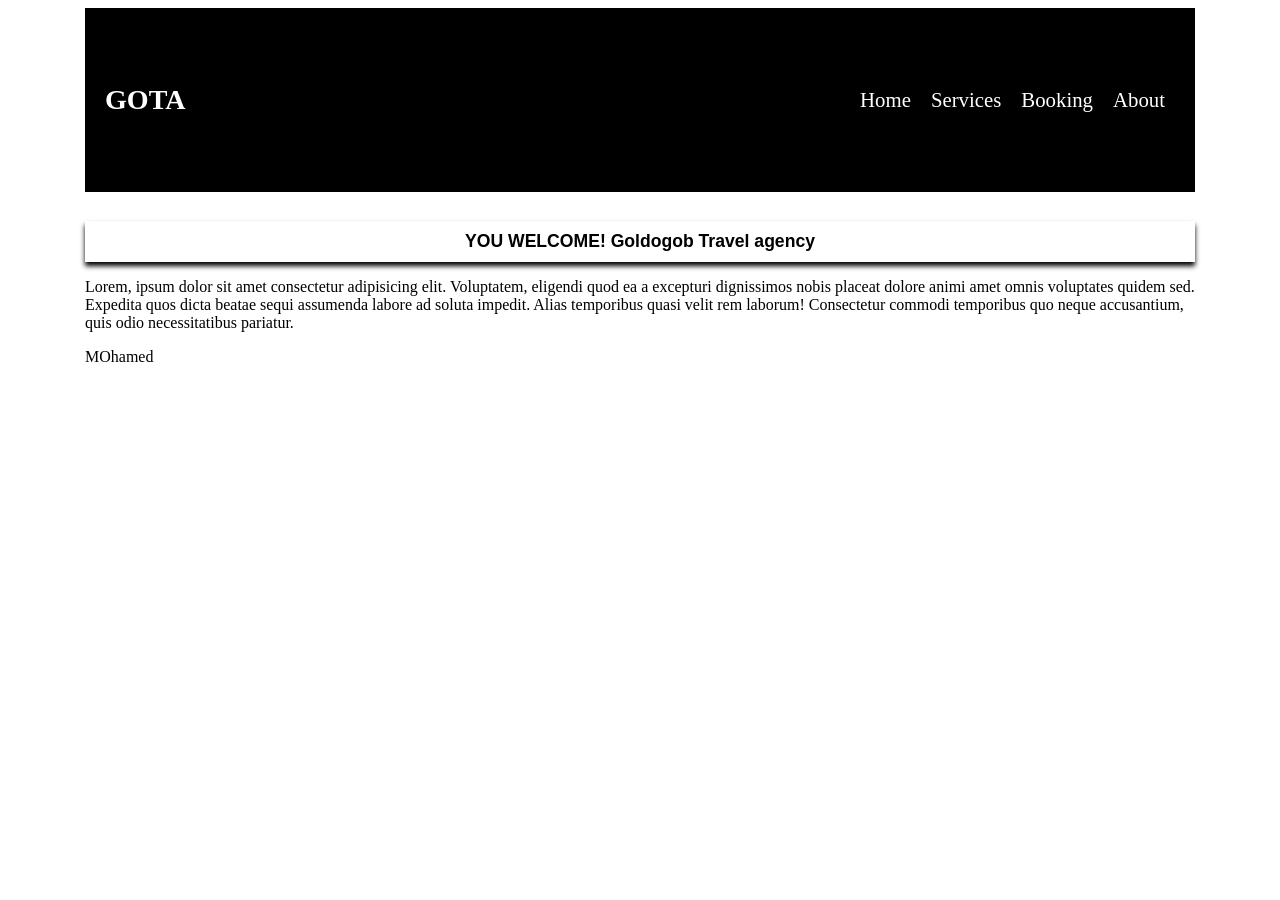
<file: index.html>
<!DOCTYPE html>
<html lang="en">
<head>
    <meta charset="UTF-8">
    <meta name="viewport" content="width=device-width, initial-scale=1.0">
    <title>Goldogob Travel agency</title>
 <link rel="stylesheet" href="travel home page.css">
</head>
<body>

        <div class="container">

        <nav class="navbar">

        <div class="gota">     
            <h3>GOTA</h3>
        </div>

            <ul class="nav-links">
                <li><a href="#">Home</a></li>
                <li><a href="#">Services</a></li>
                <li><a href="#">Booking</a></li>
                <li><a href="#">About</a></li>
            </ul>
        </nav>

        <h2 class="soo">YOU WELCOME! Goldogob Travel agency</h2>
        <div class="paragraph">
        
            <p>Lorem, ipsum dolor sit amet consectetur adipisicing elit. Voluptatem, eligendi quod ea a excepturi dignissimos nobis placeat dolore animi amet omnis voluptates quidem sed. Expedita quos dicta beatae sequi assumenda labore ad soluta impedit. Alias temporibus quasi velit rem laborum! Consectetur commodi temporibus quo neque accusantium, quis odio necessitatibus pariatur.</p>
        </div>

        <p>MOhamed</p>


               
    
    </div>
</body>
</html>
</file>
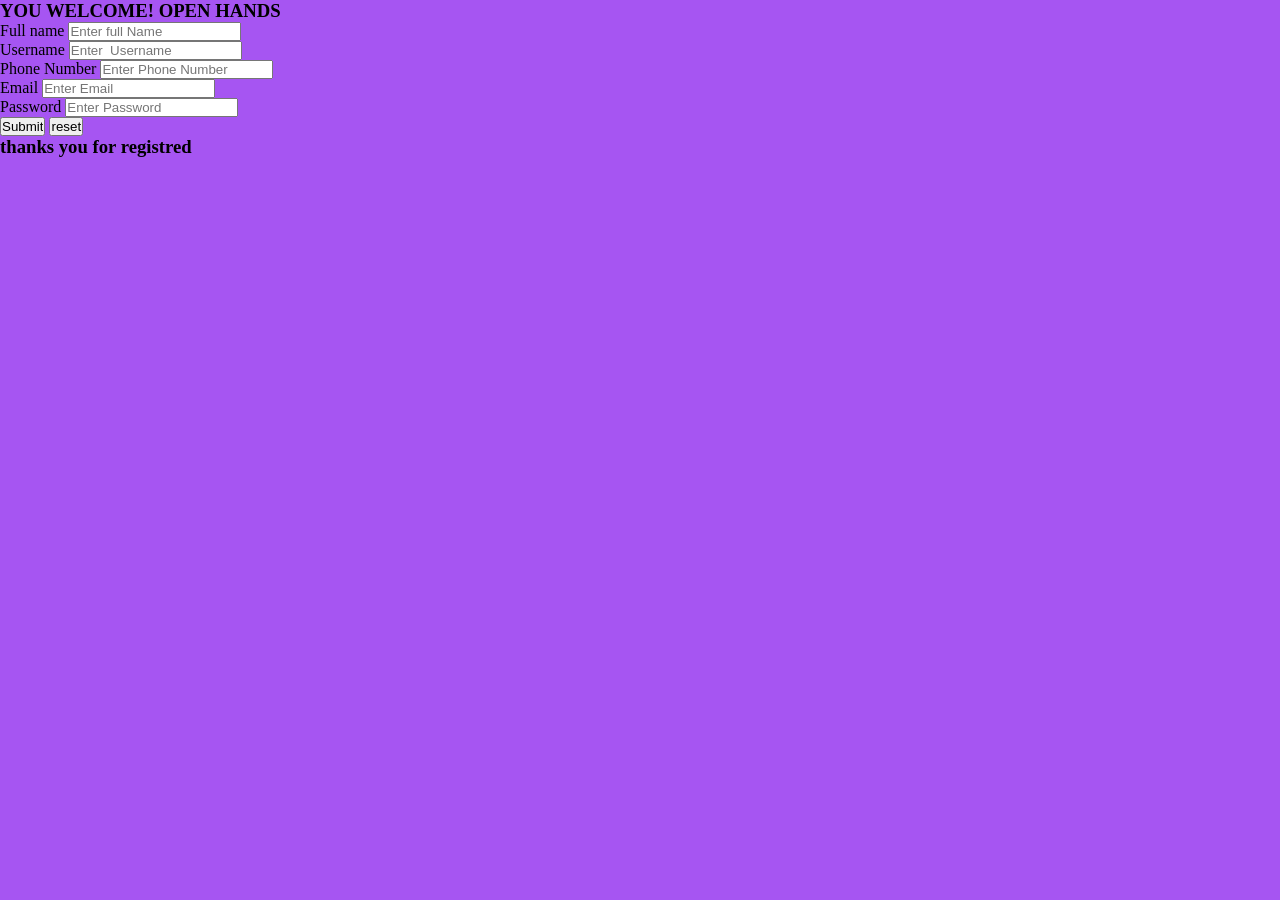
<file: Booking.html>
<!DOCTYPE html>
<html lang="en">
<head>
    <meta charset="UTF-8">
    <meta name="viewport" content="width=device-width, initial-scale=1.0">
    <title>BOOKING</title>
    <link rel="stylesheet" href="Booking.css">
</head>
<body>
        <div class="container">
            <div class="title"><H3>YOU WELCOME! OPEN HANDS</H3></div>

    <div class="form">

        <div class="infor">
        <label for="#">Full name</label>
        <input type="text" name="Full name"  placeholder="Enter full Name"  required>
        </div>

        <div class="infor">
        <label for="#">Username</label>
        <input type="text" name="Full name"  placeholder="Enter  Username"  required>
        </div>

        <div class="infor">
        <label for="#">Phone Number</label>
        <input type="number" name="Full name"  placeholder="Enter Phone Number"  required>
        </div>

        <div class="infor">
        <label for="#">Email</label>
        <input type="email" name="Full name"  placeholder="Enter Email"  required>
        </div>

        <div class="infor">
        <label for="#">Password</label>
        <input type="password" name="Full name"  placeholder="Enter Password"  required>
        </div>

        <div class="btn">
            <input type="button" value="Submit">
            <button>reset</button>
        </div>




        <h3>thanks you for registred</h3>

    </div>
    </div>
</div>
    
</body>
</html>
</file>
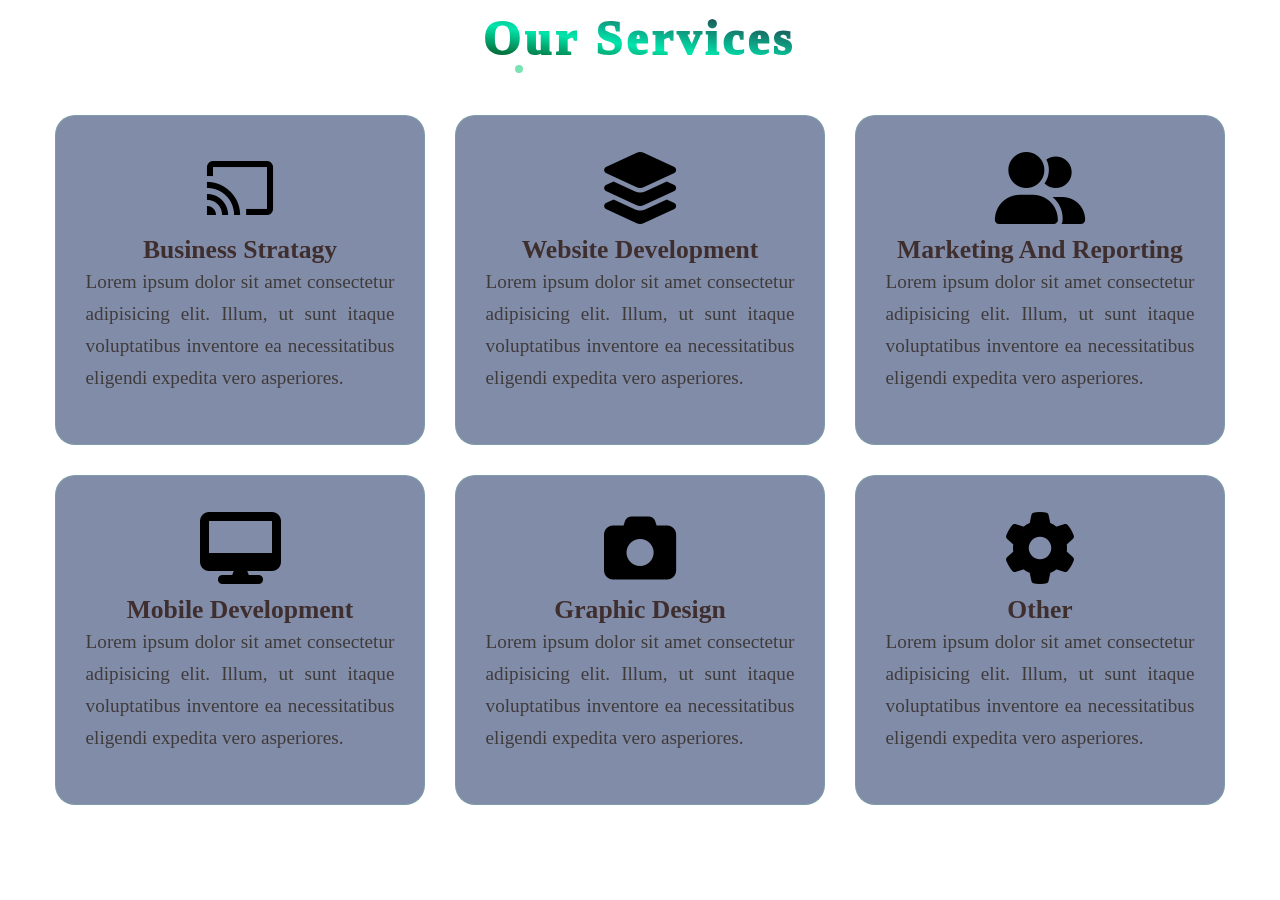
<file: services.html>
<!DOCTYPE html>
<html lang="en">
<head>
    <meta charset="UTF-8">
    <meta name="viewport" content="width=device-width, initial-scale=1.0">
    <title>Services</title>
    <link rel="stylesheet" href="services.css">
    <link rel="stylesheet" href="https://cdnjs.cloudflare.com/ajax/libs/font-awesome/6.7.2/css/all.min.css">
</head>
<body>

    <div class="container">
        <div class="service-wrapper">
            <div class="service">
                <h1>Our Services <span></span></h1>
                <div class="cards">
                    <div class="card">
                        <i class="fa-brands fa-chromecast"></i>
                        <h2>Business Stratagy</h2>
                        <p>Lorem ipsum dolor sit amet consectetur adipisicing elit. Illum, ut sunt itaque voluptatibus inventore ea necessitatibus eligendi expedita vero asperiores.</p>
                    </div>

                    <div class="card">
                        <i class="fa-solid fa-layer-group"></i>
                        <h2>Website Development</h2>
                        <p>Lorem ipsum dolor sit amet consectetur adipisicing elit. Illum, ut sunt itaque voluptatibus inventore ea necessitatibus eligendi expedita vero asperiores.</p>
                    </div>

                    <div class="card">
                        <i class="fa-solid fa-user-group"></i>
                        <h2>Marketing And Reporting</h2>
                        <p>Lorem ipsum dolor sit amet consectetur adipisicing elit. Illum, ut sunt itaque voluptatibus inventore ea necessitatibus eligendi expedita vero asperiores.</p>
                    </div>

                    <div class="card">
                        <i class="fa-solid fa-desktop"></i>
                        <h2>Mobile Development</h2>
                        <p>Lorem ipsum dolor sit amet consectetur adipisicing elit. Illum, ut sunt itaque voluptatibus inventore ea necessitatibus eligendi expedita vero asperiores.</p>
                    </div>

                    <div class="card">
                        <i class="fa-solid fa-camera"></i>
                        <h2>Graphic Design</h2>
                        <p>Lorem ipsum dolor sit amet consectetur adipisicing elit. Illum, ut sunt itaque voluptatibus inventore ea necessitatibus eligendi expedita vero asperiores.</p>
                    </div>

                    <div class="card">
                        <i class="fa-solid fa-gear"></i>
                        <h2>Other</h2>
                        <p>Lorem ipsum dolor sit amet consectetur adipisicing elit. Illum, ut sunt itaque voluptatibus inventore ea necessitatibus eligendi expedita vero asperiores.</p>
                    </div>

                    
                </div>
            </div>
        </div>
    </div>
    
</body>
</html>
</file>
<file: travel home page.css>
.container{
    max-width: 1110px;
    margin-inline: auto;
}
.navbar{
    display: flex;
    justify-content:space-between;
    align-items: center;
    background-color: black;
    color: black;
    max-width: 100vw;
    height: 16vh;
    padding: 20px;
}

.nav-links{
    display: flex;
   list-style: none;
}

.nav-links a{
    text-decoration: none;
    padding: 10px;
    color: #fff;
    cursor: pointer;
    font-size: 1.3rem;
}

.nav-links a :hover{
    background-color: rgb(223, 161, 161);
}

.gota{
    font-family: Georgia, 'Times New Roman', Times, serif;
    font-size: 1.5rem;
    /* padding-right: 2rem; */
    margin-right: 1rem;
    color: #fff;
}

.soo{
    font-family: Arial, Helvetica, sans-serif;
    font-size: 1.1rem;
    box-shadow: 0 4px 5px 0;
    padding: 10px;
    margin-top: 1.8rem;
    text-align: center;

}


  footer
</file>
<file: Booking.css>
*{
    margin: 0;
    padding: 0;
    box-sizing: border-box;
}

body{
    background-color: rgb(166, 85, 242);
}


.container{
max-width: 700px;
width: 100%;
}
</file>
<file: services.css>
*{
     margin: 0;
    padding: 0;
    box-sizing: border-box; 
    font-family: 'poppins';
} 

 .container{

    max-height:100vh ;
    width: 1110px;
    margin-inline: auto;
   
  
  
} 

 .service-wrapper{
    padding: 10px 14px;
} 


.service{
    display: flex;
    flex-direction: column;
    align-items: center; 
    gap: 20px;
    
}

h1{
    color: #fff;
    font-size: 3rem;
    -webkit-text-stroke-width: 2px;
    -webkit-text-stroke-color: transparent;
    letter-spacing: 4px;
    background-color: rgb(4, 52, 83);
    background: linear-gradient(8deg, rgb(8,52,1)0%, rgba(0,230,173,1) 41%, rgba(41,17,45,1)100%);
    -webkit-background-clip: text;
    -webkit-text-fill-color: transparent;
    position: relative;
}
h1:after{
    content: "";
    position: absolute;
    top: 100%;
    left: 10%;
    height: 8px;
    width: 80%;
    border-radius: 8%;
    background-color: rgba(255, 255, 255,0.05);
}

h1 span{
    position: absolute;
    top: 100%;
    left: 10%;
    height: 8px;
    width: 8px;
    border-radius: 50%;
    background-color: #72e2ae;
    animation: anim 5s linear infinite;
}

@keyframes anim{
    95%{
        opacity: 1;
    }
    100%{
        opacity: 0;
        left: 90%;
    }
}

.cards{
    display: grid;
    grid-template-columns: repeat(3,1fr);
    gap: 30px;
    margin-top: 30px;
}

.card{
    height: 330px;
    width: 370px;
    background-color: #818ca8;
    padding: 3% 8%;
    border: 0.2px solid rgba(112,226,174,0.2);
    border-radius: 20px;
    transition: 7s;
    display: flex;
    align-items: center;
    flex-direction: column;
    text-align: center;
    line-height: 2rem;

}

.card i {
    color: rgb(0, 0, 0);
    margin-top: 25px;
    margin-bottom: 10px;
    font-size: 4.5rem;
}

.card h2{
  font-size: 1.6rem;
  color: rgb(63, 46, 46);
}

.card p{
    font-size: 1.2rem;
    text-align: justify;
    color: rgb(64, 59, 59);
}

.cards :hover{
    background-color: transparent;
    transform: translateY(-8px);
}
</file>
